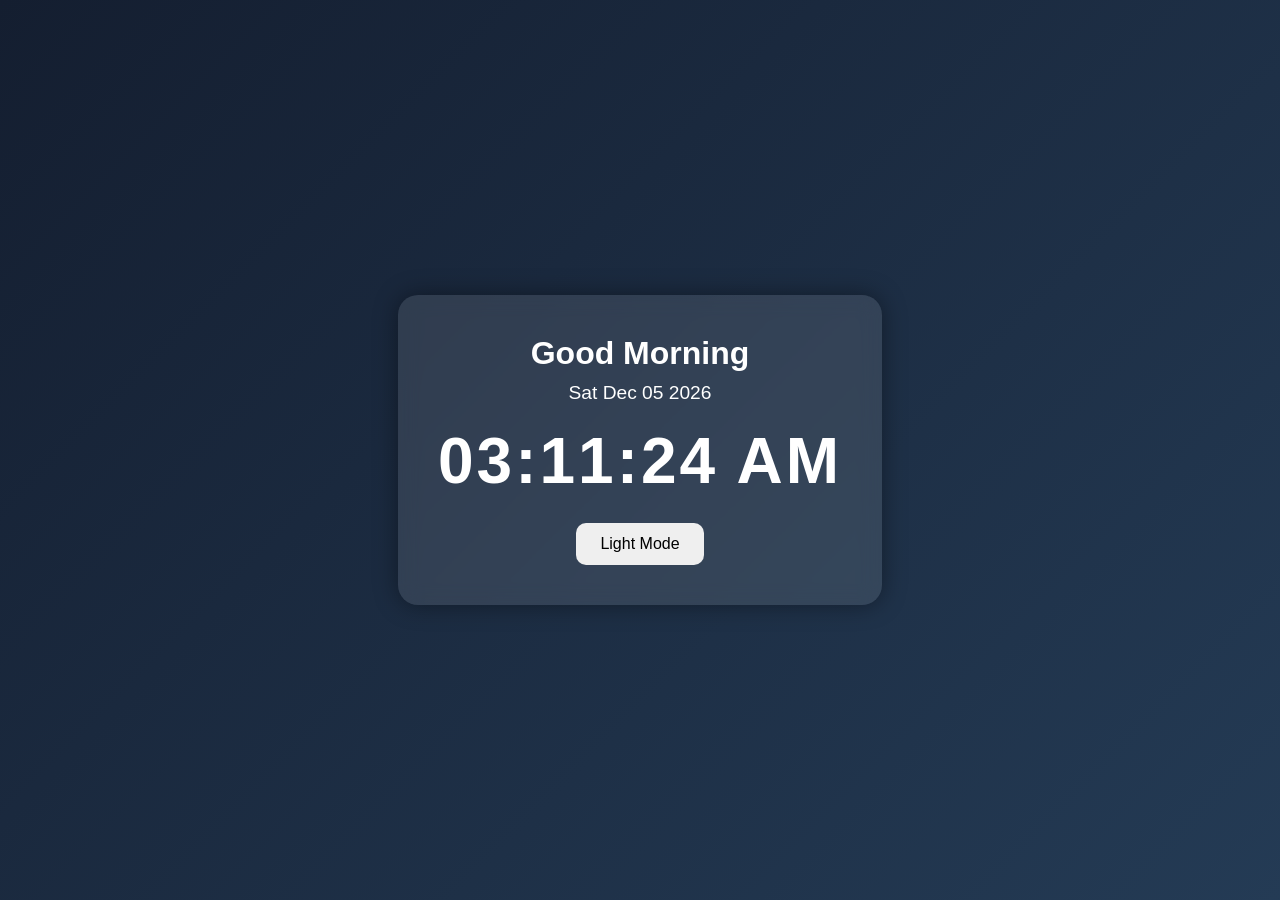
<file: DIGITAL_CLOCK/index.html>
<!DOCTYPE html>
<html lang="en">
<head>
    <meta charset="UTF-8" />
    <meta name="viewport" content="width=device-width, initial-scale=1.0"/>

    <title>Digital Clock</title>

    <link rel="stylesheet" href="style.css">
</head>
<body>

    <div class="clock-container">

        <h2 id="greeting">Good Evening</h2>

        <p id="date"></p>

        <h1 id="clock">00:00:00 AM</h1>

        <button id="toggle-btn">
            Light Mode
        </button>

    </div>

    <script src="script.js"></script>

</body>
</html>
</file>
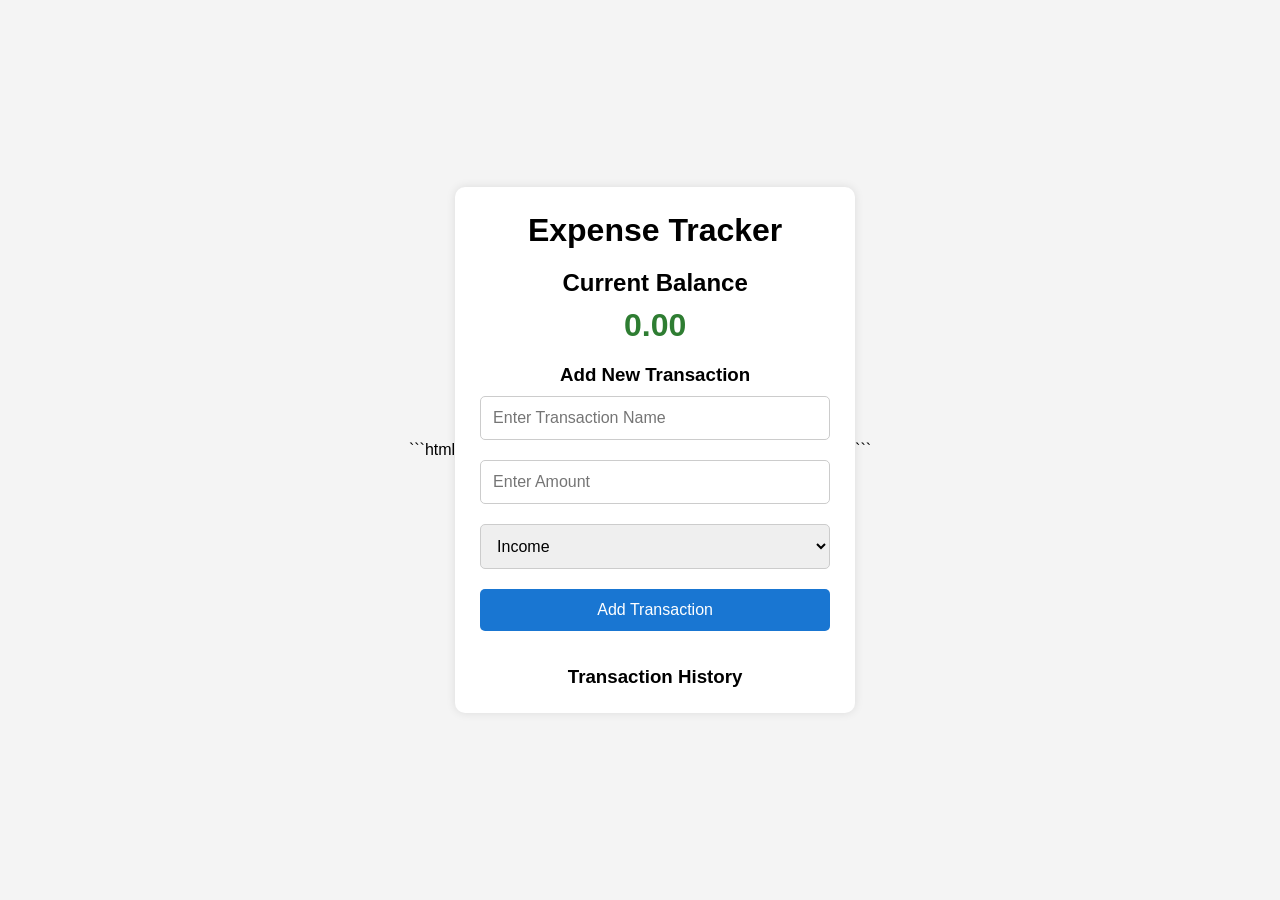
<file: EXPENCE_TRACKER/index.html>
```html
<!DOCTYPE html>
<html lang="en">
<head>
  <meta charset="UTF-8" />
  <meta name="viewport" content="width=device-width, initial-scale=1.0"/>
  <title>Expense Tracker</title>
  <link rel="stylesheet" href="style.css">
</head>
<body>

  <div class="container">

    <h1>Expense Tracker</h1>

    <!-- Balance Section -->
    <div class="balance-container">
      <h2>Current Balance</h2>
      <h1 id="balance">$0.00</h1>
    </div>

    <!-- Form Section -->
    <div class="form-container">
      <h3>Add New Transaction</h3>

      <form id="transactionForm">

        <input 
          type="text" 
          id="transactionName"
          placeholder="Enter Transaction Name"
        >

        <input 
          type="number" 
          id="transactionAmount"
          placeholder="Enter Amount"
        >

        <select id="transactionType">
          <option value="income">Income</option>
          <option value="expense">Expense</option>
        </select>

        <button type="submit">
          Add Transaction
        </button>

      </form>

      <p id="errorMessage"></p>
    </div>

    <!-- Transaction History -->
    <div class="history-container">
      <h3>Transaction History</h3>

      <ul id="transactionList">

      </ul>
    </div>

  </div>

  <script src="script.js"></script>
</body>
</html>
```
</file>
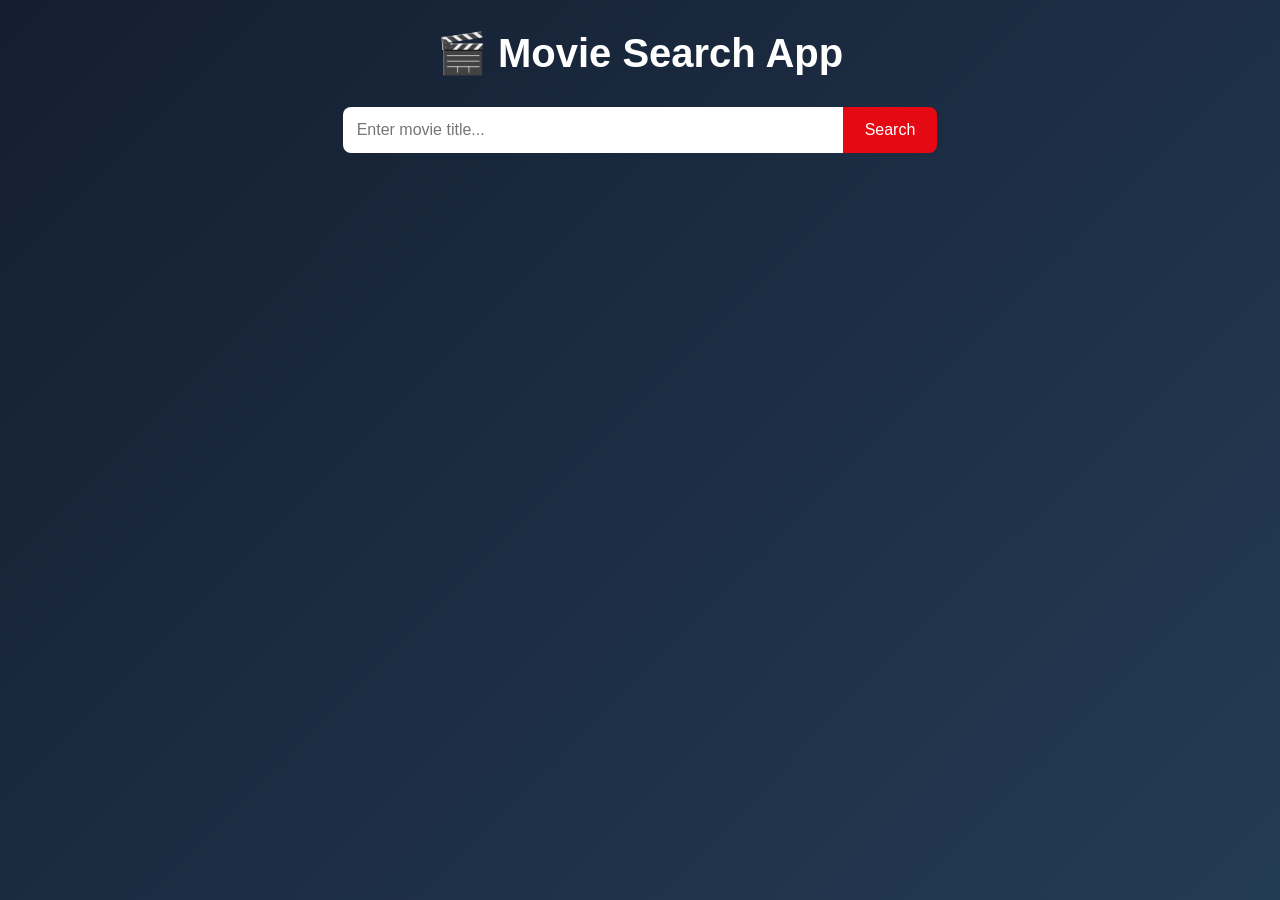
<file: MOVIE_SEARCH_APP/index.html>
<!DOCTYPE html>
<html lang="en">
<head>
    <meta charset="UTF-8">
    <meta name="viewport" content="width=device-width, initial-scale=1.0">
    <title>Movie Search App</title>
    <link rel="stylesheet" href="style.css">
</head>
<body>

    <div class="container">
        <h1>🎬 Movie Search App</h1>

        <!-- Search Section -->
        <div class="search-bar">
            <input
                type="text"
                id="searchInput"
                placeholder="Enter movie title..."
                autocomplete="off"
            >

            <button id="searchButton">
                Search
            </button>
        </div>

        <!-- Error Message -->
        <p id="errorMessage" class="error-message"></p>

        <!-- Search Results -->
        <div id="results"></div>

        <!-- Movie Details -->
        <div id="movieDetails"></div>
    </div>

    <script src="script.js"></script>

</body>
</html>
</file>
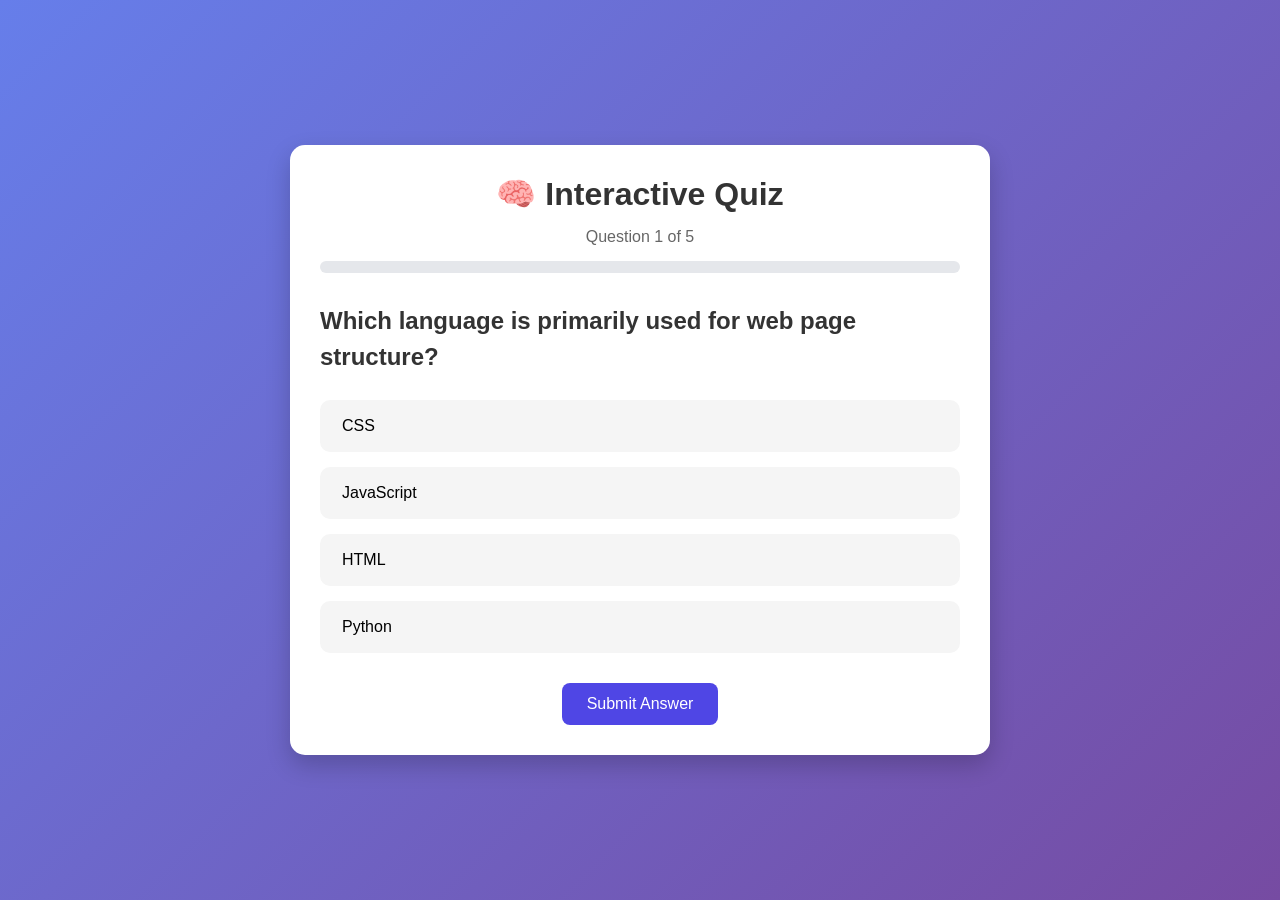
<file: QUIZ_APP/index.html>
<!DOCTYPE html>
<html lang="en">
<head>
    <meta charset="UTF-8">
    <meta name="viewport" content="width=device-width, initial-scale=1.0">
    <title>Interactive Quiz Application</title>
    <link rel="stylesheet" href="style.css">
</head>
<body>

    <div class="quiz-container">

        <!-- Quiz Header -->
        <div class="quiz-header">
            <h1>🧠 Interactive Quiz</h1>

            <!-- Question Counter -->
            <p id="questionCounter">
                Question 1 of 5
            </p>

            <!-- Progress Bar -->
            <div class="progress-container">
                <div id="progressBar" class="progress-bar"></div>
            </div>
        </div>

        <!-- Quiz Section -->
        <div id="quizSection">

            <!-- Question -->
            <div class="question-box">
                <h2 id="questionText">
                    Question will appear here
                </h2>
            </div>

            <!-- Answer Choices -->
            <div id="answerContainer" class="answer-container">
                <!-- Options will be generated using JavaScript -->
            </div>

            <!-- Action Buttons -->
            <div class="button-group">

                <button id="submitButton">
                    Submit Answer
                </button>

                <button id="nextButton" style="display: none;">
                    Next Question
                </button>

                <button id="viewResultsButton" style="display: none;">
                    View Results
                </button>

            </div>

        </div>

        <!-- Results Section -->
        <div id="resultsSection" class="results-section" style="display: none;">

            <h2>🎉 Quiz Completed!</h2>

            <!-- Final Score -->
            <p id="scoreText">
                Your Score: 0 / 0
            </p>

            <!-- Answer Summary -->
            <div id="summaryContainer">
                <!-- Summary generated using JavaScript -->
            </div>

            <!-- Restart Button -->
            <button id="restartButton">
                Restart Quiz
            </button>

        </div>

    </div>

    <script src="script.js"></script>

</body>
</html>
</file>
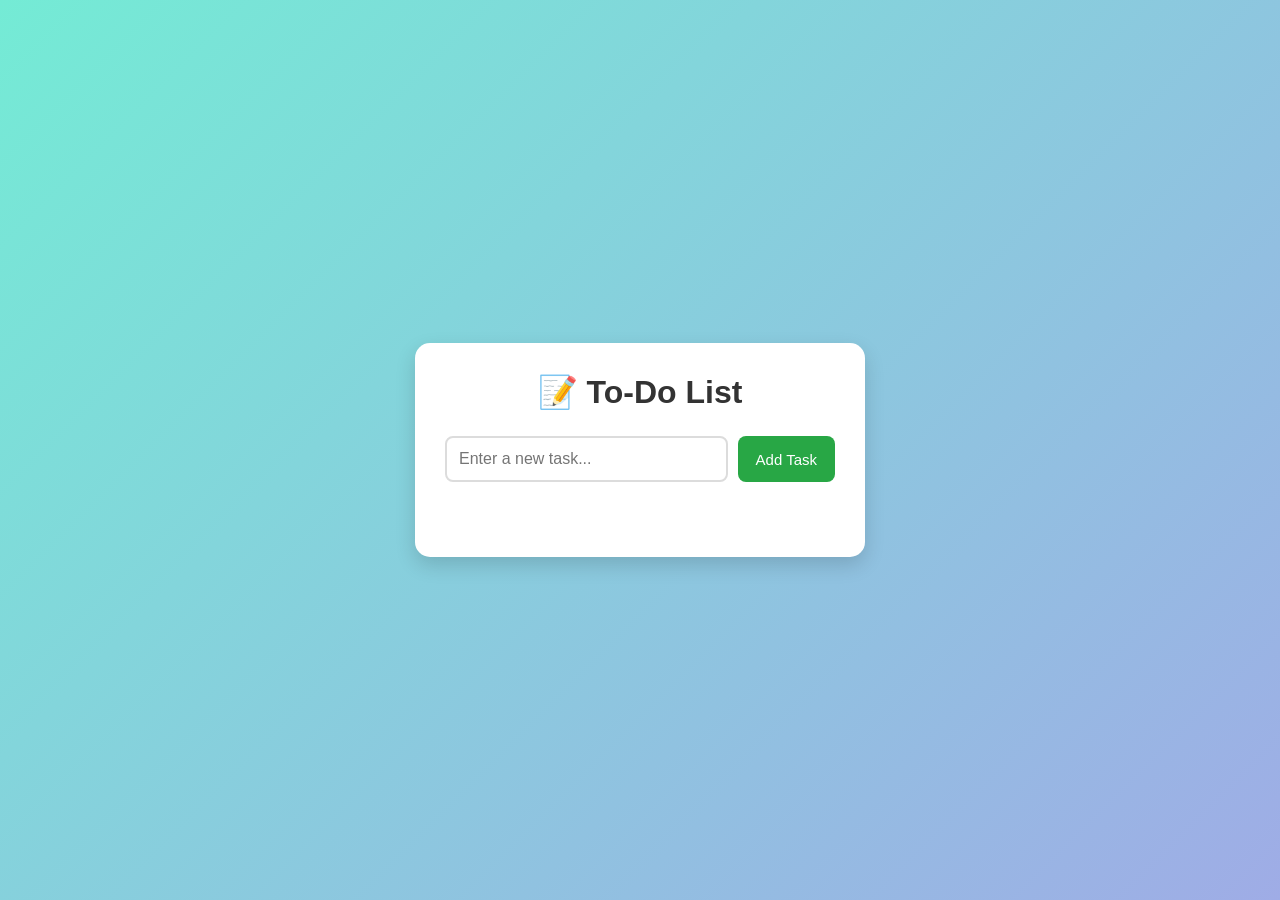
<file: TO_DO_LIST_APP/index.html>
<!DOCTYPE html>
<html lang="en">
<head>
    <meta charset="UTF-8">
    <meta name="viewport" content="width=device-width, initial-scale=1.0">
    <title>To-Do List Application</title>
    <link rel="stylesheet" href="style.css">
</head>
<body>

    <div class="container">
        <h1>📝 To-Do List</h1>

        <!-- Input Section -->
        <div class="task-input">
            <input
                type="text"
                id="taskInput"
                placeholder="Enter a new task..."
                autocomplete="off"
            >

            <button id="addTaskButton">
                Add Task
            </button>
        </div>

        <!-- Error Message -->
        <p id="errorMessage" class="error-message"></p>

        <!-- Task List -->
        <ul id="taskList"></ul>
    </div>

    <script src="script.js"></script>

</body>
</html>
</file>
<file: DIGITAL_CLOCK/style.css>
*{
    margin:0;
    padding:0;
    box-sizing:border-box;
}

body{
    height:100vh;

    display:flex;
    justify-content:center;
    align-items:center;

    font-family:Arial,sans-serif;

    background:linear-gradient(135deg,#141e30,#243b55);

    transition:0.5s;
}

.clock-container{

    background:rgba(255,255,255,0.1);

    padding:40px;

    border-radius:20px;

    text-align:center;

    color:white;

    backdrop-filter:blur(10px);

    box-shadow:0 0 25px rgba(0,0,0,0.4);
}

#greeting{
    margin-bottom:10px;

    font-size:2rem;
}

#date{
    margin-bottom:20px;

    font-size:1.2rem;
}

#clock{
    font-size:4rem;

    letter-spacing:3px;
}

#toggle-btn{

    margin-top:25px;

    padding:12px 24px;

    border:none;

    border-radius:10px;

    font-size:1rem;

    cursor:pointer;

    transition:0.3s;
}

#toggle-btn:hover{
    transform:scale(1.05);
}

.light-mode{
    background:linear-gradient(135deg,#f5f7fa,#c3cfe2);
}

.light-mode .clock-container{
    background:rgba(255,255,255,0.7);

    color:black;
}

.light-mode #clock{
    text-shadow:none;
}
</file>
<file: EXPENCE_TRACKER/style.css>
*{
  margin:0;
  padding:0;
  box-sizing:border-box;
}

body{
  font-family:Arial, sans-serif;
  background:#f4f4f4;
  display:flex;
  justify-content:center;
  align-items:center;
  min-height:100vh;
}

.container{
  width:400px;
  background:white;
  padding:25px;
  border-radius:10px;
  box-shadow:0 0 10px rgba(0,0,0,0.1);
}

h1,h2,h3{
  text-align:center;
}

.balance-container{
  margin:20px 0;
  text-align:center;
}

#balance{
  color:#2e7d32;
  margin-top:10px;
}

form{
  display:flex;
  flex-direction:column;
}

form input,
form select,
form button{
  padding:12px;
  margin:10px 0;
  border:1px solid #ccc;
  border-radius:5px;
  font-size:16px;
}

form button{
  background:#1976d2;
  color:white;
  border:none;
  cursor:pointer;
  transition:0.3s;
}

form button:hover{
  background:#0d47a1;
}

#errorMessage{
  color:red;
  text-align:center;
  margin-top:10px;
}

.history-container{
  margin-top:25px;
}

#transactionList{
  list-style:none;
}

.transaction-item{
  display:flex;
  justify-content:space-between;
  align-items:center;
  padding:12px;
  margin:10px 0;
  border-radius:5px;
  background:#fafafa;
  border-left:5px solid;
}

.income{
  border-color:green;
}

.expense{
  border-color:red;
}

.delete-btn{
  background:red;
  color:white;
  border:none;
  padding:5px 10px;
  border-radius:5px;
  cursor:pointer;
}
</file>
<file: MOVIE_SEARCH_APP/style.css>
/* =========================
   RESET & GLOBAL STYLES
========================= */
* {
    margin: 0;
    padding: 0;
    box-sizing: border-box;
}

body {
    font-family: Arial, Helvetica, sans-serif;
    background: linear-gradient(135deg, #141e30, #243b55);
    color: #ffffff;
    min-height: 100vh;
    padding: 30px 15px;
}

/* =========================
   MAIN CONTAINER
========================= */
.container {
    max-width: 1200px;
    margin: auto;
}

.container h1 {
    text-align: center;
    margin-bottom: 30px;
    font-size: 2.5rem;
    color: #ffffff;
}

/* =========================
   SEARCH BAR
========================= */
.search-bar {
    display: flex;
    justify-content: center;
    margin-bottom: 15px;
}

.search-bar input {
    width: 70%;
    max-width: 500px;
    padding: 14px;
    border: none;
    outline: none;
    font-size: 16px;
    border-radius: 8px 0 0 8px;
}

.search-bar button {
    padding: 14px 22px;
    border: none;
    background-color: #e50914;
    color: #ffffff;
    font-size: 16px;
    cursor: pointer;
    border-radius: 0 8px 8px 0;
    transition: background-color 0.3s ease;
}

.search-bar button:hover {
    background-color: #c40812;
}

/* =========================
   ERROR MESSAGE
========================= */
.error-message {
    text-align: center;
    color: #ff6b6b;
    margin-bottom: 20px;
    min-height: 20px;
    font-weight: bold;
}

/* =========================
   MOVIE RESULTS GRID
========================= */
#results {
    display: grid;
    grid-template-columns: repeat(auto-fit, minmax(220px, 1fr));
    gap: 20px;
    margin-top: 30px;
}

/* =========================
   MOVIE CARD
========================= */
.movie-item {
    background-color: #1f2937;
    border-radius: 12px;
    overflow: hidden;
    cursor: pointer;
    transition: transform 0.3s ease,
                box-shadow 0.3s ease;
}

.movie-item:hover {
    transform: translateY(-8px);
    box-shadow: 0 10px 20px rgba(0, 0, 0, 0.4);
}

.movie-item img {
    width: 100%;
    height: 320px;
    object-fit: cover;
}

.movie-content {
    padding: 15px;
}

.movie-content h3 {
    margin-bottom: 10px;
    font-size: 18px;
    color: #ffffff;
}

.movie-content p {
    color: #cbd5e1;
    font-size: 14px;
}

/* =========================
   MOVIE DETAILS SECTION
========================= */
#movieDetails {
    margin-top: 40px;
    background-color: #1f2937;
    border-radius: 12px;
    padding: 25px;
    display: none;
}

#movieDetails.active {
    display: block;
}

#movieDetails h2 {
    margin-bottom: 15px;
    color: #ffffff;
}

#movieDetails img {
    width: 200px;
    max-width: 100%;
    border-radius: 10px;
    margin-bottom: 20px;
}

#movieDetails p {
    margin-bottom: 12px;
    line-height: 1.6;
    color: #d1d5db;
}

#movieDetails strong {
    color: #ffffff;
}

/* =========================
   LOADING MESSAGE
========================= */
.loading {
    text-align: center;
    font-size: 18px;
    margin-top: 30px;
}

/* =========================
   NO RESULTS MESSAGE
========================= */
.no-results {
    text-align: center;
    grid-column: 1 / -1;
    font-size: 18px;
    color: #d1d5db;
}

/* =========================
   RESPONSIVE DESIGN
========================= */
@media (max-width: 768px) {
    .container h1 {
        font-size: 2rem;
    }

    .search-bar {
        flex-direction: column;
        gap: 10px;
    }

    .search-bar input,
    .search-bar button {
        width: 100%;
        max-width: 100%;
        border-radius: 8px;
    }

    .movie-item img {
        height: 280px;
    }

    #movieDetails {
        padding: 20px;
    }
}

@media (max-width: 480px) {
    body {
        padding: 20px 10px;
    }

    .container h1 {
        font-size: 1.8rem;
    }

    .movie-item img {
        height: 250px;
    }

    #movieDetails img {
        width: 150px;
    }
}
</file>
<file: QUIZ_APP/style.css>
/* ==========================
   RESET & GLOBAL STYLES
========================== */
* {
    margin: 0;
    padding: 0;
    box-sizing: border-box;
}

body {
    font-family: Arial, Helvetica, sans-serif;
    background: linear-gradient(135deg, #667eea, #764ba2);
    min-height: 100vh;
    display: flex;
    justify-content: center;
    align-items: center;
    padding: 20px;
}

/* ==========================
   QUIZ CONTAINER
========================== */
.quiz-container {
    width: 100%;
    max-width: 700px;
    background-color: #ffffff;
    border-radius: 15px;
    padding: 30px;
    box-shadow: 0 10px 25px rgba(0, 0, 0, 0.2);
}

/* ==========================
   HEADER
========================== */
.quiz-header h1 {
    text-align: center;
    color: #333;
    margin-bottom: 15px;
}

#questionCounter {
    text-align: center;
    color: #666;
    margin-bottom: 15px;
    font-size: 16px;
}

/* ==========================
   PROGRESS BAR
========================== */
.progress-container {
    width: 100%;
    height: 12px;
    background-color: #e5e7eb;
    border-radius: 20px;
    overflow: hidden;
    margin-bottom: 30px;
}

.progress-bar {
    height: 100%;
    width: 0%;
    background: linear-gradient(to right, #4caf50, #2ecc71);
    transition: width 0.4s ease;
}

/* ==========================
   QUESTION BOX
========================== */
.question-box {
    margin-bottom: 25px;
}

#questionText {
    color: #333;
    font-size: 24px;
    line-height: 1.5;
}

/* ==========================
   ANSWER OPTIONS
========================== */
.answer-container {
    display: flex;
    flex-direction: column;
    gap: 15px;
}

.answer-option {
    padding: 15px 20px;
    background-color: #f5f5f5;
    border: 2px solid transparent;
    border-radius: 10px;
    cursor: pointer;
    transition: all 0.3s ease;
    font-size: 16px;
}

.answer-option:hover {
    background-color: #ececec;
}

/* Selected Option */
.answer-option.selected {
    border-color: #4f46e5;
    background-color: #eef2ff;
}

/* Correct Answer */
.answer-option.correct {
    background-color: #d4edda;
    border-color: #28a745;
    color: #155724;
}

/* Wrong Answer */
.answer-option.wrong {
    background-color: #f8d7da;
    border-color: #dc3545;
    color: #721c24;
}

/* ==========================
   BUTTONS
========================== */
.button-group {
    display: flex;
    justify-content: center;
    gap: 15px;
    margin-top: 30px;
    flex-wrap: wrap;
}

button {
    border: none;
    padding: 12px 25px;
    border-radius: 8px;
    cursor: pointer;
    color: #ffffff;
    font-size: 16px;
    transition: transform 0.2s ease,
                opacity 0.2s ease;
}

button:hover {
    transform: translateY(-2px);
    opacity: 0.9;
}

#submitButton {
    background-color: #4f46e5;
}

#nextButton {
    background-color: #28a745;
}

#viewResultsButton {
    background-color: #ff9800;
}

#restartButton {
    background-color: #4f46e5;
    margin-top: 25px;
}

/* Disabled Button */
button:disabled {
    opacity: 0.6;
    cursor: not-allowed;
}

/* ==========================
   RESULTS SECTION
========================== */
.results-section {
    text-align: center;
}

.results-section h2 {
    color: #333;
    margin-bottom: 20px;
}

#scoreText {
    font-size: 24px;
    font-weight: bold;
    color: #4f46e5;
    margin-bottom: 25px;
}

/* Summary Cards */
#summaryContainer {
    display: flex;
    flex-direction: column;
    gap: 15px;
    text-align: left;
}

.summary-item {
    padding: 15px;
    border-radius: 10px;
    background-color: #f8f9fa;
}

.summary-item.correct {
    border-left: 5px solid #28a745;
}

.summary-item.wrong {
    border-left: 5px solid #dc3545;
}

.summary-item p {
    margin: 5px 0;
    color: #333;
}

/* ==========================
   RESPONSIVE DESIGN
========================== */
@media (max-width: 768px) {
    .quiz-container {
        padding: 20px;
    }

    #questionText {
        font-size: 20px;
    }

    .answer-option {
        font-size: 15px;
        padding: 14px;
    }

    button {
        width: 100%;
    }

    .button-group {
        flex-direction: column;
    }
}

@media (max-width: 480px) {
    body {
        padding: 10px;
    }

    .quiz-container {
        padding: 15px;
    }

    #questionText {
        font-size: 18px;
    }

    #scoreText {
        font-size: 20px;
    }
}
</file>
<file: TO_DO_LIST_APP/style.css>
/* Reset */
* {
    margin: 0;
    padding: 0;
    box-sizing: border-box;
}

/* Body Styling */
body {
    font-family: Arial, Helvetica, sans-serif;
    background: linear-gradient(135deg, #74ebd5, #9face6);
    min-height: 100vh;
    display: flex;
    justify-content: center;
    align-items: center;
    padding: 20px;
}

/* Main Container */
.container {
    width: 100%;
    max-width: 450px;
    background-color: #ffffff;
    padding: 30px;
    border-radius: 15px;
    box-shadow: 0 8px 20px rgba(0, 0, 0, 0.15);
}

/* Heading */
.container h1 {
    text-align: center;
    color: #333;
    margin-bottom: 25px;
}

/* Input Section */
.task-input {
    display: flex;
    gap: 10px;
    margin-bottom: 10px;
}

.task-input input {
    flex: 1;
    padding: 12px;
    font-size: 16px;
    border: 2px solid #dcdcdc;
    border-radius: 8px;
    outline: none;
    transition: border-color 0.3s;
}

.task-input input:focus {
    border-color: #4a90e2;
}

/* Add Button */
.task-input button {
    padding: 12px 18px;
    border: none;
    border-radius: 8px;
    background-color: #28a745;
    color: #ffffff;
    font-size: 15px;
    cursor: pointer;
    transition: background-color 0.3s;
}

.task-input button:hover {
    background-color: #218838;
}

/* Error Message */
.error-message {
    color: #dc3545;
    font-size: 14px;
    margin-bottom: 15px;
    min-height: 20px;
}

/* Task List */
#taskList {
    list-style: none;
}

/* Individual Task */
.task-item {
    display: flex;
    align-items: center;
    gap: 10px;
    background-color: #f8f9fa;
    padding: 12px;
    border-radius: 8px;
    margin-bottom: 10px;
    box-shadow: 0 2px 5px rgba(0, 0, 0, 0.08);
}

/* Checkbox */
.task-item input[type="checkbox"] {
    width: 18px;
    height: 18px;
    cursor: pointer;
}

/* Task Text */
.task-text {
    flex: 1;
    color: #333;
    font-size: 16px;
    word-break: break-word;
}

/* Completed Task */
.completed .task-text {
    text-decoration: line-through;
    color: #888;
}

/* Delete Button */
.delete-btn {
    border: none;
    background-color: #dc3545;
    color: white;
    padding: 8px 12px;
    border-radius: 6px;
    cursor: pointer;
    transition: background-color 0.3s;
}

.delete-btn:hover {
    background-color: #c82333;
}

/* Responsive Design */
@media (max-width: 500px) {
    .task-input {
        flex-direction: column;
    }

    .task-input button {
        width: 100%;
    }

    .task-item {
        flex-wrap: wrap;
    }

    .delete-btn {
        width: 100%;
        margin-top: 8px;
    }
}
</file>
